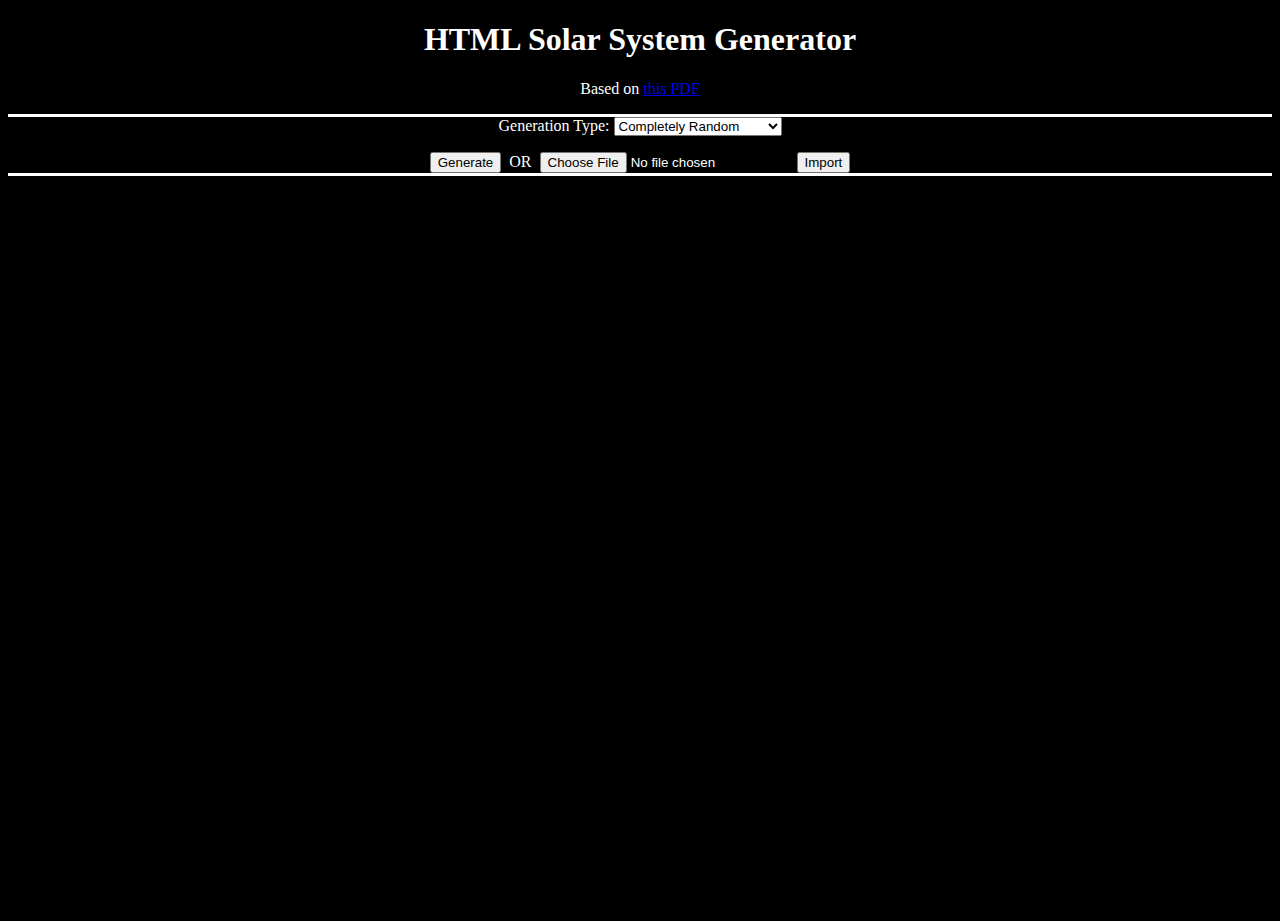
<file: index.html>
<!DOCTYPE html>
<html>
<head>
	<title>HTML Solar System Generator</title>
	<link rel="stylesheet" href="index.css">
	<script src="https://ajax.googleapis.com/ajax/libs/jquery/3.1.0/jquery.min.js"></script>
	<script src="js/Smooth.js" type="text/javascript"/></script>
	<script src="js/index.js" type="text/javascript"/></script>
</head>
<body>
<header>
<h1>HTML Solar System Generator</h1>
<p>Based on <a href="https://archive.4plebs.org/dl/tg/image/1378/22/1378222642472.pdf">this PDF</a></p>
<p id="settingsContainer">
	Generation Type:
	<select id="random">
  	<option value="random">Completely Random</option>
  	<option value="preset">Guarantee Stars/Planets</option>
	</select>
	<div id="specificGen">
		<br>
		Stars:
		<select id="starSign">
				<option value="=">Exactly</option>
	  		<option value=">">At Least</option>
	  		<option value="<">At Most</option>
		</select>
		<select id="starNumber">
	  		<option value="random">Random</option>
	  		<option value=1>1</option>
	  		<option value=2>2</option>
		  	<option value=3>3</option>
		  	<option value=4>4</option>
			</select>
			<br>
		<div id="stars">
			Primary Star Data:
			<br>
			<select id="star1Spect">
	  		<option value="random">Random</option>
	  		<option value="W">W</option>
	  		<option value="O">O</option>
	  		<option value="B">B</option>
		  	<option value="A">A</option>
		  	<option value="F">F</option>
		  	<option value="G">G</option>
		  	<option value="K">K</option>
		  	<option value="M">M</option>
			</select>
			<select id="star1Dec">
	  		<option value="random">Random</option>
	  		<option value=0>0</option>
	  		<option value=1>1</option>
	  		<option value=2>2</option>
		  	<option value=3>3</option>
		  	<option value=4>4</option>
		  	<option value=5>5</option>
		  	<option value=6>6</option>
		  	<option value=7>7</option>
		  	<option value=8>8</option>
		  	<option value=9>9</option>
			</select>
			&nbsp;
			<select id="star1Lum">
	  		<option value="random">Random</option>
	  		<option value="Ia">Ia</option>
	  		<option value="Ib">Ib</option>
	  		<option value="II">II</option>
		  	<option value="III">III</option>
		  	<option value="IV">IV</option>
		  	<option value="V">V</option>
		  	<option value="VI">VI</option>
			</select>
			<br>
			<div class="star2">Secondary Star Data:</div>
			<select class="star2" id="star2Spect">
	  		<option value="random">Random</option>
	  		<option value="W">W</option>
	  		<option value="O">O</option>
	  		<option value="B">B</option>
		  	<option value="A">A</option>
		  	<option value="F">F</option>
		  	<option value="G">G</option>
		  	<option value="K">K</option>
		  	<option value="M">M</option>
		  	<option value="dA">dA</option>
		  	<option value="dF">dF</option>
		  	<option value="dG">dG</option>
			</select>
			<select class="star2" id="star2Dec">
	  		<option value="random">Random</option>
	  		<option value=0>0</option>
	  		<option value=1>1</option>
	  		<option value=2>2</option>
		  	<option value=3>3</option>
		  	<option value=4>4</option>
		  	<option value=5>5</option>
		  	<option value=6>6</option>
		  	<option value=7>7</option>
		  	<option value=8>8</option>
		  	<option value=9>9</option>
			</select>
			&nbsp;
			<select class="star2" id="star2Lum">
	  		<option value="random">Random</option>
	  		<option value="Ia">Ib</option>
	  		<option value="Ib">Ib</option>
	  		<option value="II">II</option>
		  	<option value="III">III</option>
		  	<option value="IV">IV</option>
		  	<option value="V">V</option>
		  	<option value="VI">VI</option>
		  	<option value="VII">VII</option>
			</select>
			<br class="star2">
			<div class="star3">Secondary Star Data:</div>
			<select class="star3" id="star3Spect">
	  		<option value="random">Random</option>
	  		<option value="W">W</option>
	  		<option value="O">O</option>
	  		<option value="B">B</option>
		  	<option value="A">A</option>
		  	<option value="F">F</option>
		  	<option value="G">G</option>
		  	<option value="K">K</option>
		  	<option value="M">M</option>
		  	<option value="dA">dA</option>
		  	<option value="dF">dF</option>
		  	<option value="dG">dG</option>
			</select>
			<select class="star3" id="star3Dec">
	  		<option value="random">Random</option>
	  		<option value=0>0</option>
	  		<option value=1>1</option>
	  		<option value=2>2</option>
		  	<option value=3>3</option>
		  	<option value=4>4</option>
		  	<option value=5>5</option>
		  	<option value=6>6</option>
		  	<option value=7>7</option>
		  	<option value=8>8</option>
		  	<option value=9>9</option>
			</select>
			&nbsp;
			<select class="star3" id="star3Lum">
	  		<option value="random">Random</option>
	  		<option value="Ia">Ib</option>
	  		<option value="Ib">Ib</option>
	  		<option value="II">II</option>
		  	<option value="III">III</option>
		  	<option value="IV">IV</option>
		  	<option value="V">V</option>
		  	<option value="VI">VI</option>
		  	<option value="VII">VII</option>
			</select>
			<br class="star3">
			<div class="star4">Secondary Star Data:</div>
			<select class="star4" id="star4Spect">
	  		<option value="random">Random</option>
	  		<option value="W">W</option>
	  		<option value="O">O</option>
	  		<option value="B">B</option>
		  	<option value="A">A</option>
		  	<option value="F">F</option>
		  	<option value="G">G</option>
		  	<option value="K">K</option>
		  	<option value="M">M</option>
		  	<option value="dA">dA</option>
		  	<option value="dF">dF</option>
		  	<option value="dG">dG</option>
			</select>
			<select class="star4" id="star4Dec">
	  		<option value="random">Random</option>
	  		<option value=0>0</option>
	  		<option value=1>1</option>
	  		<option value=2>2</option>
		  	<option value=3>3</option>
		  	<option value=4>4</option>
		  	<option value=5>5</option>
		  	<option value=6>6</option>
		  	<option value=7>7</option>
		  	<option value=8>8</option>
		  	<option value=9>9</option>
			</select>
			&nbsp;
			<select class="star4" id="star4Lum">
	  		<option value="random">Random</option>
	  		<option value="Ia">Ib</option>
	  		<option value="Ib">Ib</option>
	  		<option value="II">II</option>
		  	<option value="III">III</option>
		  	<option value="IV">IV</option>
		  	<option value="V">V</option>
		  	<option value="VI">VI</option>
		  	<option value="VII">VII</option>
			</select>
			<br class="star4">
		</div>
		Planets:
		<p id="planets">
			<p class="sampleRP">
				<button class="deletePlanet" type="button">Delete Planet</button>
				<select id="planetType_0">
					<option value="Random">Random</option>
					<option value="Mesoplanet">Mesoplanet</option>
					<option value="Small Terrestrial">Small Terrestrial</option>
					<option value="Super Terrestrial">Super Terrestrial</option>
					<option value="Geoactive">Geoactive</option>
					<option value="Reducing">Reducing</option>
					<option value="Ultra Hostile">Ultra Hostile</option>
					<option value="Desert">Desert</option>
					<option value="Marginal">Marginal</option>
					<option value="Oceanic">Oceanic</option>
					<option value="Paradise">Paradise</option>
					<option value="Glaciated">Glaciated</option>
					<option value="Paradise">Paradise</option>
					<option value="Ice World">Ice World</option>
					<option value="Dirty Snowball">Dirty Snowball</option>
					<option value="Small Gas Giant">Small Gas Giant</option>
					<option value="Gas Giant">Gas Giant</option>
					<option value="Gas Supergiant">Gas Supergiant</option>
					<option value="Gas Ultragiant/Brown Dwarf">Gas Ultragiant/Brown Dwarf</option>
				</select>
			</p>
			<p id="repeatingPlanets">
			</p>
			<button class="addPlanet" title="Note: If there are not enough orbits around the stars to house the types of planets requested, later requested planets may be ignored" type="button">Add Planet</button>
		</p>
	</div>
</p>
<p id="buttonZone">
	<button onclick="generate()">Generate</button>
	&nbsp;OR&nbsp;
	<input id="import" type="file" name="pic" accept=".json">
	<button onclick="systemImport()">Import</button>
</p>
</header>
<div id="solarSystem">
</div>
<a id="downloadAnchorElem" style="display:none"></a>
</body>
</html>
</file>
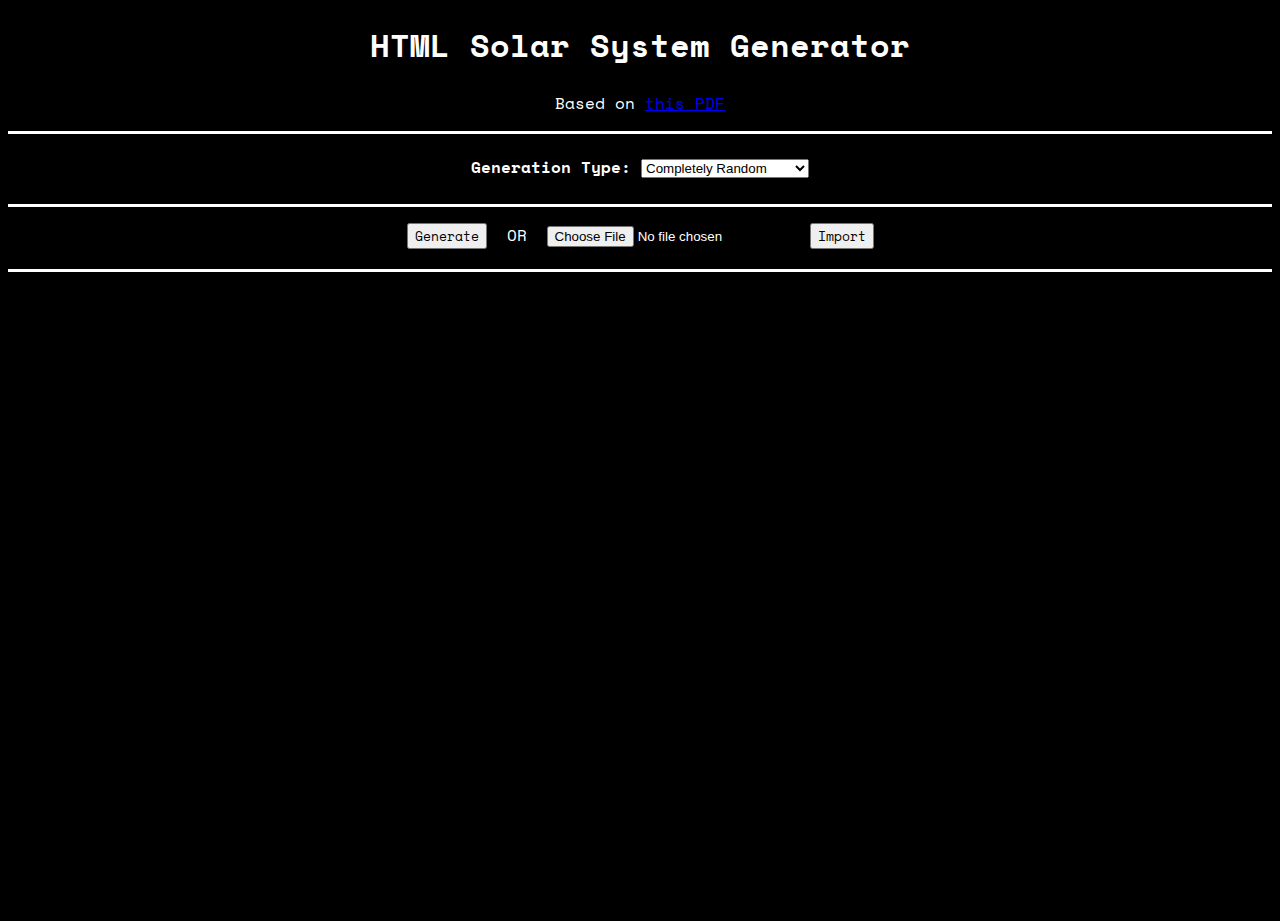
<file: solarGen/index.html>
<!DOCTYPE html>
<html>
<head>
	<title>HTML Solar System Generator</title>
	<link rel="stylesheet" href="css/index.css">
	<link href="https://fonts.googleapis.com/css?family=Space+Mono" rel="stylesheet">
	<link rel="shortcut icon" href="images/favicon.ico" type="image/x-icon">
</head>
<body>
<header>
<h1>HTML Solar System Generator</h1>
<p>Based on <a href="https://archive.4plebs.org/dl/tg/image/1378/22/1378222642472.pdf">this PDF</a></p>
<div id="settingsContainer">
	<h4 id="genType">Generation Type:
	<select id="random">
  	<option value="random">Completely Random</option>
  	<option value="preset">Guarantee Stars/Planets</option>
	</select>
	</h4>
	<div id="specificGen">
		<br>
		Stars:
		<select id="starSign">
				<option value="=">Exactly</option>
	  		<option value=">">At Least</option>
	  		<option value="<">At Most</option>
		</select>
		<select id="starNumber">
	  		<option value="random">Random</option>
	  		<option value=1>1</option>
	  		<option value=2>2</option>
		  	<option value=3>3</option>
		  	<option value=4>4</option>
			</select>
			<br>
		<div id="stars">
			Primary Star Data:
			<br>
			<select id="star1Spect">
	  		<option value="random">Random</option>
	  		<option value="W">W</option>
	  		<option value="O">O</option>
	  		<option value="B">B</option>
		  	<option value="A">A</option>
		  	<option value="F">F</option>
		  	<option value="G">G</option>
		  	<option value="K">K</option>
		  	<option value="M">M</option>
			</select>
			<select id="star1Dec">
	  		<option value="random">Random</option>
	  		<option value=0>0</option>
	  		<option value=1>1</option>
	  		<option value=2>2</option>
		  	<option value=3>3</option>
		  	<option value=4>4</option>
		  	<option value=5>5</option>
		  	<option value=6>6</option>
		  	<option value=7>7</option>
		  	<option value=8>8</option>
		  	<option value=9>9</option>
			</select>
			&nbsp;
			<select id="star1Lum">
	  		<option value="random">Random</option>
	  		<option value="Ia">Ia</option>
	  		<option value="Ib">Ib</option>
	  		<option value="II">II</option>
		  	<option value="III">III</option>
		  	<option value="IV">IV</option>
		  	<option value="V">V</option>
		  	<option value="VI">VI</option>
			</select>
			<br>
			<div class="star2">Secondary Star Data:</div>
			<select class="star2" id="star2Spect">
	  		<option value="random">Random</option>
	  		<option value="W">W</option>
	  		<option value="O">O</option>
	  		<option value="B">B</option>
		  	<option value="A">A</option>
		  	<option value="F">F</option>
		  	<option value="G">G</option>
		  	<option value="K">K</option>
		  	<option value="M">M</option>
		  	<option value="dA">dA</option>
		  	<option value="dF">dF</option>
		  	<option value="dG">dG</option>
			</select>
			<select class="star2" id="star2Dec">
	  		<option value="random">Random</option>
	  		<option value=0>0</option>
	  		<option value=1>1</option>
	  		<option value=2>2</option>
		  	<option value=3>3</option>
		  	<option value=4>4</option>
		  	<option value=5>5</option>
		  	<option value=6>6</option>
		  	<option value=7>7</option>
		  	<option value=8>8</option>
		  	<option value=9>9</option>
			</select>
			&nbsp;
			<select class="star2" id="star2Lum">
	  		<option value="random">Random</option>
	  		<option value="Ia">Ib</option>
	  		<option value="Ib">Ib</option>
	  		<option value="II">II</option>
		  	<option value="III">III</option>
		  	<option value="IV">IV</option>
		  	<option value="V">V</option>
		  	<option value="VI">VI</option>
		  	<option value="VII">VII</option>
			</select>
			<br class="star2">
			<div class="star3">Secondary Star Data:</div>
			<select class="star3" id="star3Spect">
	  		<option value="random">Random</option>
	  		<option value="W">W</option>
	  		<option value="O">O</option>
	  		<option value="B">B</option>
		  	<option value="A">A</option>
		  	<option value="F">F</option>
		  	<option value="G">G</option>
		  	<option value="K">K</option>
		  	<option value="M">M</option>
		  	<option value="dA">dA</option>
		  	<option value="dF">dF</option>
		  	<option value="dG">dG</option>
			</select>
			<select class="star3" id="star3Dec">
	  		<option value="random">Random</option>
	  		<option value=0>0</option>
	  		<option value=1>1</option>
	  		<option value=2>2</option>
		  	<option value=3>3</option>
		  	<option value=4>4</option>
		  	<option value=5>5</option>
		  	<option value=6>6</option>
		  	<option value=7>7</option>
		  	<option value=8>8</option>
		  	<option value=9>9</option>
			</select>
			&nbsp;
			<select class="star3" id="star3Lum">
	  		<option value="random">Random</option>
	  		<option value="Ia">Ib</option>
	  		<option value="Ib">Ib</option>
	  		<option value="II">II</option>
		  	<option value="III">III</option>
		  	<option value="IV">IV</option>
		  	<option value="V">V</option>
		  	<option value="VI">VI</option>
		  	<option value="VII">VII</option>
			</select>
			<br class="star3">
			<div class="star4">Secondary Star Data:</div>
			<select class="star4" id="star4Spect">
	  		<option value="random">Random</option>
	  		<option value="W">W</option>
	  		<option value="O">O</option>
	  		<option value="B">B</option>
		  	<option value="A">A</option>
		  	<option value="F">F</option>
		  	<option value="G">G</option>
		  	<option value="K">K</option>
		  	<option value="M">M</option>
		  	<option value="dA">dA</option>
		  	<option value="dF">dF</option>
		  	<option value="dG">dG</option>
			</select>
			<select class="star4" id="star4Dec">
	  		<option value="random">Random</option>
	  		<option value=0>0</option>
	  		<option value=1>1</option>
	  		<option value=2>2</option>
		  	<option value=3>3</option>
		  	<option value=4>4</option>
		  	<option value=5>5</option>
		  	<option value=6>6</option>
		  	<option value=7>7</option>
		  	<option value=8>8</option>
		  	<option value=9>9</option>
			</select>
			&nbsp;
			<select class="star4" id="star4Lum">
	  		<option value="random">Random</option>
	  		<option value="Ia">Ib</option>
	  		<option value="Ib">Ib</option>
	  		<option value="II">II</option>
		  	<option value="III">III</option>
		  	<option value="IV">IV</option>
		  	<option value="V">V</option>
		  	<option value="VI">VI</option>
		  	<option value="VII">VII</option>
			</select>
			<br class="star4">
		</div>
		Planets:
		<p id="planets">
			<p class="sampleRP">
				<button class="deletePlanet" type="button">Delete Planet</button>
				<select id="planetType_0">
					<option value="Random">Random</option>
					<option value="Mesoplanet">Mesoplanet</option>
					<option value="Small Terrestrial">Small Terrestrial</option>
					<option value="Super Terrestrial">Super Terrestrial</option>
					<option value="Geoactive">Geoactive</option>
					<option value="Reducing">Reducing</option>
					<option value="Ultra Hostile">Ultra Hostile</option>
					<option value="Desert">Desert</option>
					<option value="Marginal">Marginal</option>
					<option value="Oceanic">Oceanic</option>
					<option value="Paradise">Paradise</option>
					<option value="Glaciated">Glaciated</option>
					<option value="Paradise">Paradise</option>
					<option value="Ice World">Ice World</option>
					<option value="Dirty Snowball">Dirty Snowball</option>
					<option value="Small Gas Giant">Small Gas Giant</option>
					<option value="Gas Giant">Gas Giant</option>
					<option value="Gas Supergiant">Gas Supergiant</option>
					<option value="Gas Ultragiant/Brown Dwarf">Gas Ultragiant/Brown Dwarf</option>
				</select>
			</p>
			<p id="repeatingPlanets">
			</p>
			<button class="addPlanet" title="Note: If there are not enough orbits around the stars to house the types of planets requested, later requested planets may be ignored" type="button">Add Planet</button>
		</p>
	</div>
</div>
<p id="buttonZone">
	<button onclick="generate()">Generate</button>
	&nbsp;OR&nbsp;
	<input id="import" type="file" name="pic" accept=".json">
	<button onclick="systemImport()">Import</button>
</p>
</header>
<div id="solarSystem">
</div>
<a id="downloadAnchorElem" style="display:none"></a>
<script src="https://ajax.googleapis.com/ajax/libs/jquery/3.1.0/jquery.min.js"></script>
<script src="js/Smooth.js" type="text/javascript"/></script>
<script src="js/index.js" type="text/javascript"/></script>
</body>
</html>
</file>
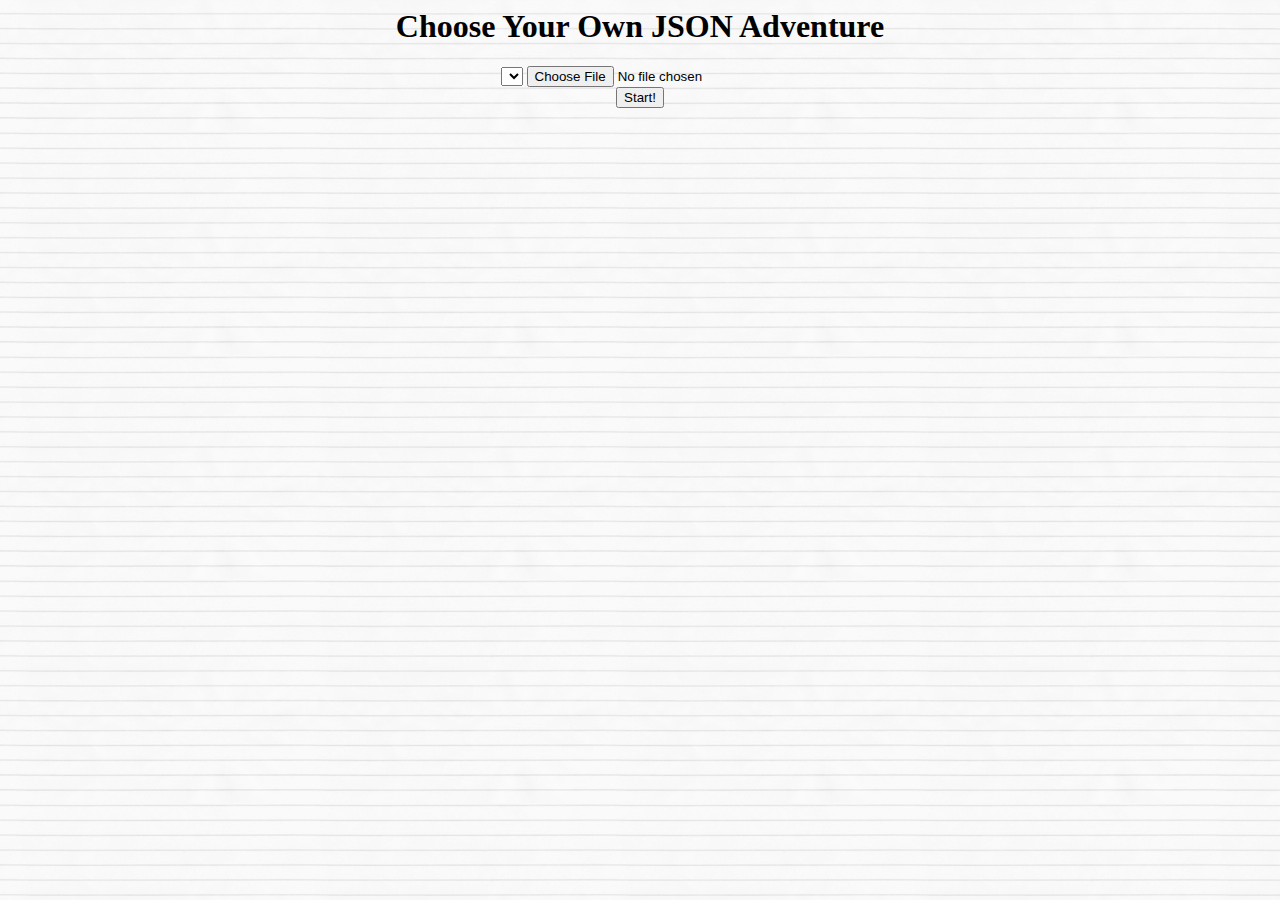
<file: test/index.html>
<html>
  <head>
    <title>Choose Your Own JSON Adventure</title>
    <script src="https://ajax.googleapis.com/ajax/libs/jquery/3.1.0/jquery.min.js"></script>
    <!--Background pattern from Subtle Patterns */-->
  	<link rel="stylesheet" href="css/index.css">
  </head>
  <body>
    <h1>Choose Your Own JSON Adventure</h1>
    <div>
      <select id="listFiles">
      </select>
    	<input id="import" type="file" name="pic" accept=".json">
      <br>
      <button onclick="start()">Start!</button>
    </div>
    <div id="runZone">
    </div>
  </body>
</html>
</file>
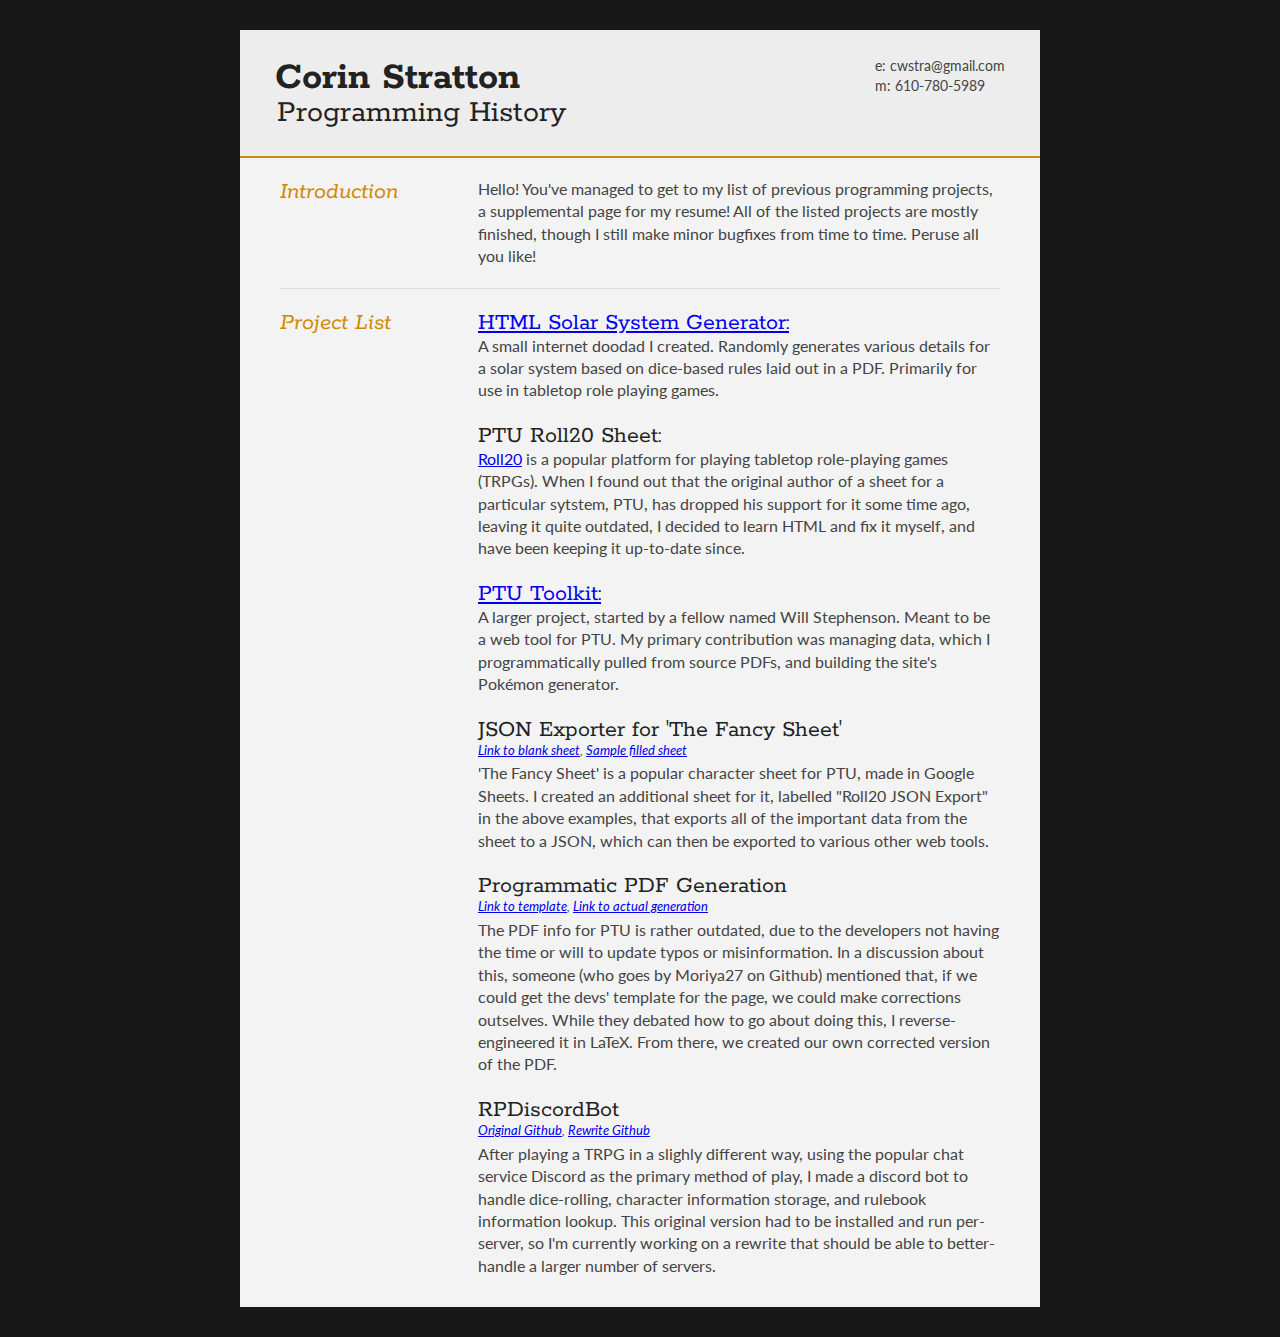
<file: workList/index.html>
<!DOCTYPE html>
<html>
<head>
<title>Corin Stratton: Previous Projects</title>

<meta name="viewport" content="width=device-width"/>
<meta name="description" content="Previous Work from Corin Stratton"/>
<meta charset="UTF-8"> 

<link type="text/css" rel="stylesheet" href="style.css">
<link href='http://fonts.googleapis.com/css?family=Rokkitt:400,700|Lato:400,300' rel='stylesheet' type='text/css'>

<!--[if lt IE 9]>
<script src="//html5shiv.googlecode.com/svn/trunk/html5.js"></script>
<![endif]-->
</head>
<body id="top">
<div id="cv" class="instaFade">
	<div class="mainDetails">
		<div id="name">
			<h1 class="quickFade delayTwo">Corin Stratton</h1>
			<h2 class="quickFade delayThree">Programming History</h2>
		</div>
		
		<div id="contactDetails" class="quickFade delayFour">
			<ul>
				<li>e: <a href="mailto:joe@bloggs.com" target="_blank">cwstra@gmail.com</a></li>
				<li>m: 610-780-5989</li>
			</ul>
		</div>
		<div class="clear"></div>
	</div>
	
	<div id="mainArea" class="quickFade delayFive">
		<section>
			<article>
				<div class="sectionTitle">
					<h1>Introduction</h1>
				</div>
				
				<div class="sectionContent">
					<p>Hello! You've managed to get to my list of previous programming projects, a supplemental page for my resume! All of the listed projects are mostly finished, though I still make minor bugfixes from time to time. Peruse all you like!</p>
				</div>
			</article>
			<div class="clear"></div>
		</section>
		
		
		<section>
			<div class="sectionTitle">
				<h1>Project List</h1>
			</div>
			<div class="sectionContent">
				<article>
					<h2><a href="https://cwstra.github.io/solarGen/">HTML Solar System Generator:</a></h2>
					<p>A small internet doodad I created. Randomly generates various details for a solar system based on dice-based rules laid out in a PDF. Primarily for use in tabletop role playing games.</p>
				</article>
				
				<article>
					<h2>PTU Roll20 Sheet:</h2>
					<p><a href="https://roll20.net/">Roll20</a> is a popular platform for playing tabletop role-playing games (TRPGs). When I found out that the original author of a sheet for a particular sytstem, PTU, has dropped his support for it some time ago, leaving it quite outdated, I decided to learn HTML and fix it myself, and have been keeping it up-to-date since.</p>
				</article>
				
				<article>
					<h2><a href="https://github.com/absorr/ptu-toolkit/">PTU Toolkit:</a></h2>
					<p>A larger project, started by a fellow named Will Stephenson. Meant to be a web tool for PTU. My primary contribution was managing data, which I programmatically pulled from source PDFs, and building the site's Pokémon generator.</p>
				</article>
				
				<article>
					<h2>JSON Exporter for 'The Fancy Sheet'</h2>
					<p class="subDetails"><a href="https://docs.google.com/spreadsheets/d/1u_EDdcUHQNjxI9EPkL1Rw2DRR9TDFtDAHEb4qr_5sLM/edit?usp=sharing">Link to blank sheet</a>, <a href="https://docs.google.com/spreadsheets/d/1aqoP7Qrg94KOQ2dgOr0EK9gDdhI83PzB7AFcS6vGO_M/edit?usp=sharing">Sample filled sheet</a></p>
					<p>'The Fancy Sheet' is a popular character sheet for PTU, made in Google Sheets. I created an additional sheet for it, labelled "Roll20 JSON Export" in the above examples, that exports all of the important data from the sheet to a JSON, which can then be exported to various other web tools.</p>
				</article>
				
				<article>
					<h2>Programmatic PDF Generation</h2>
					<p class="subDetails"><a href="https://github.com/cwstra/DexRemade">Link to template</a>, <a href="https://github.com/Moriya27/ptu-pokedex-generator">Link to actual generation</a></p>
					<p>The PDF info for PTU is rather outdated, due to the developers not having the time or will to update typos or misinformation. In a discussion about this, someone (who goes by Moriya27 on Github) mentioned that, if we could get the devs' template for the page, we could make corrections outselves. While they debated how to go about doing this, I reverse-engineered it in LaTeX. From there, we created our own corrected version of the PDF.</p>
				</article>
				
				<article>
					<h2>RPDiscordBot</h2>
					<p class="subDetails"><a href="https://github.com/cwstra/rpdiscordbot">Original Github</a>, <a href="https://github.com/cwstra/rpdiscordrewrite">Rewrite Github</a></p>
					<p>After playing a TRPG in a slighly different way, using the popular chat service Discord as the primary method of play, I made a discord bot to handle dice-rolling, character information storage, and rulebook information lookup. This original version had to be installed and run per-server, so I'm currently working on a rewrite that should be able to better-handle a larger number of servers.</p>
				</article>
			</div>
			<div class="clear"></div>
		</section>
		
	</div>
</div>
<script type="text/javascript">
var gaJsHost = (("https:" == document.location.protocol) ? "https://ssl." : "http://www.");
document.write(unescape("%3Cscript src='" + gaJsHost + "google-analytics.com/ga.js' type='text/javascript'%3E%3C/script%3E"));
</script>
<script type="text/javascript">
var pageTracker = _gat._getTracker("UA-3753241-1");
pageTracker._initData();
pageTracker._trackPageview();
</script>
</body>
</html>
</file>
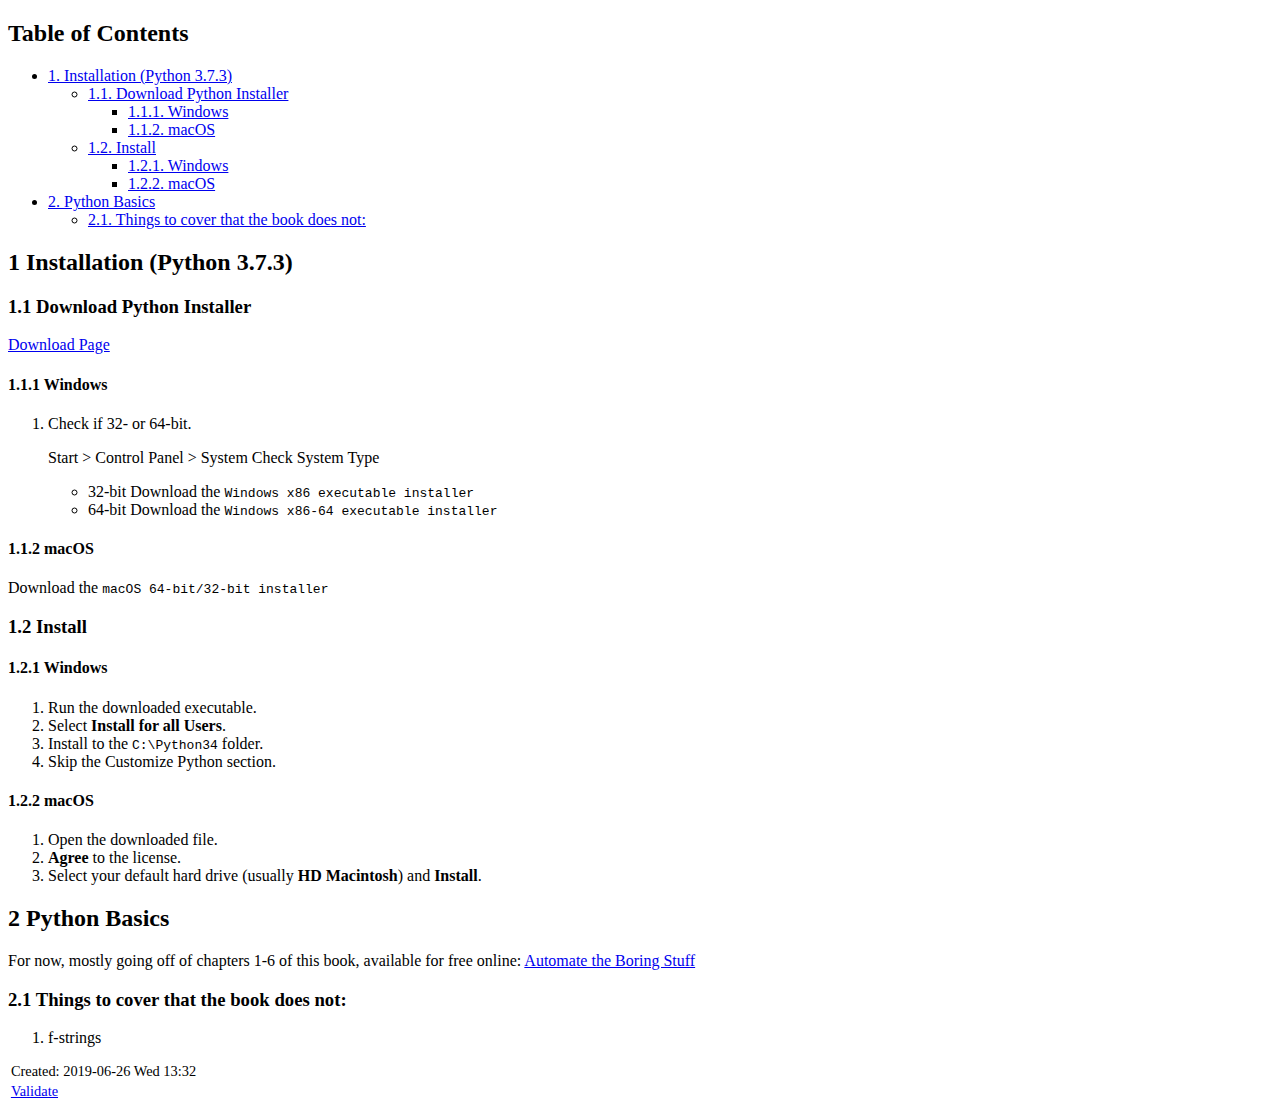
<file: curie/curriculum.html>
<?xml version="1.0" encoding="utf-8"?>
<!DOCTYPE html PUBLIC "-//W3C//DTD XHTML 1.0 Strict//EN"
"http://www.w3.org/TR/xhtml1/DTD/xhtml1-strict.dtd">
<html xmlns="http://www.w3.org/1999/xhtml" lang="en" xml:lang="en">
<head>
<!-- 2019-06-26 Wed 13:32 -->
<meta http-equiv="Content-Type" content="text/html;charset=utf-8" />
<meta name="viewport" content="width=device-width, initial-scale=1" />
<title>&lrm;</title>
<meta name="generator" content="Org mode" />
<style type="text/css">
 <!--/*--><![CDATA[/*><!--*/
  .title  { text-align: center;
             margin-bottom: .2em; }
  .subtitle { text-align: center;
              font-size: medium;
              font-weight: bold;
              margin-top:0; }
  .todo   { font-family: monospace; color: red; }
  .done   { font-family: monospace; color: green; }
  .priority { font-family: monospace; color: orange; }
  .tag    { background-color: #eee; font-family: monospace;
            padding: 2px; font-size: 80%; font-weight: normal; }
  .timestamp { color: #bebebe; }
  .timestamp-kwd { color: #5f9ea0; }
  .org-right  { margin-left: auto; margin-right: 0px;  text-align: right; }
  .org-left   { margin-left: 0px;  margin-right: auto; text-align: left; }
  .org-center { margin-left: auto; margin-right: auto; text-align: center; }
  .underline { text-decoration: underline; }
  #postamble p, #preamble p { font-size: 90%; margin: .2em; }
  p.verse { margin-left: 3%; }
  pre {
    border: 1px solid #ccc;
    box-shadow: 3px 3px 3px #eee;
    padding: 8pt;
    font-family: monospace;
    overflow: auto;
    margin: 1.2em;
  }
  pre.src {
    position: relative;
    overflow: visible;
    padding-top: 1.2em;
  }
  pre.src:before {
    display: none;
    position: absolute;
    background-color: white;
    top: -10px;
    right: 10px;
    padding: 3px;
    border: 1px solid black;
  }
  pre.src:hover:before { display: inline;}
  /* Languages per Org manual */
  pre.src-asymptote:before { content: 'Asymptote'; }
  pre.src-awk:before { content: 'Awk'; }
  pre.src-C:before { content: 'C'; }
  /* pre.src-C++ doesn't work in CSS */
  pre.src-clojure:before { content: 'Clojure'; }
  pre.src-css:before { content: 'CSS'; }
  pre.src-D:before { content: 'D'; }
  pre.src-ditaa:before { content: 'ditaa'; }
  pre.src-dot:before { content: 'Graphviz'; }
  pre.src-calc:before { content: 'Emacs Calc'; }
  pre.src-emacs-lisp:before { content: 'Emacs Lisp'; }
  pre.src-fortran:before { content: 'Fortran'; }
  pre.src-gnuplot:before { content: 'gnuplot'; }
  pre.src-haskell:before { content: 'Haskell'; }
  pre.src-hledger:before { content: 'hledger'; }
  pre.src-java:before { content: 'Java'; }
  pre.src-js:before { content: 'Javascript'; }
  pre.src-latex:before { content: 'LaTeX'; }
  pre.src-ledger:before { content: 'Ledger'; }
  pre.src-lisp:before { content: 'Lisp'; }
  pre.src-lilypond:before { content: 'Lilypond'; }
  pre.src-lua:before { content: 'Lua'; }
  pre.src-matlab:before { content: 'MATLAB'; }
  pre.src-mscgen:before { content: 'Mscgen'; }
  pre.src-ocaml:before { content: 'Objective Caml'; }
  pre.src-octave:before { content: 'Octave'; }
  pre.src-org:before { content: 'Org mode'; }
  pre.src-oz:before { content: 'OZ'; }
  pre.src-plantuml:before { content: 'Plantuml'; }
  pre.src-processing:before { content: 'Processing.js'; }
  pre.src-python:before { content: 'Python'; }
  pre.src-R:before { content: 'R'; }
  pre.src-ruby:before { content: 'Ruby'; }
  pre.src-sass:before { content: 'Sass'; }
  pre.src-scheme:before { content: 'Scheme'; }
  pre.src-screen:before { content: 'Gnu Screen'; }
  pre.src-sed:before { content: 'Sed'; }
  pre.src-sh:before { content: 'shell'; }
  pre.src-sql:before { content: 'SQL'; }
  pre.src-sqlite:before { content: 'SQLite'; }
  /* additional languages in org.el's org-babel-load-languages alist */
  pre.src-forth:before { content: 'Forth'; }
  pre.src-io:before { content: 'IO'; }
  pre.src-J:before { content: 'J'; }
  pre.src-makefile:before { content: 'Makefile'; }
  pre.src-maxima:before { content: 'Maxima'; }
  pre.src-perl:before { content: 'Perl'; }
  pre.src-picolisp:before { content: 'Pico Lisp'; }
  pre.src-scala:before { content: 'Scala'; }
  pre.src-shell:before { content: 'Shell Script'; }
  pre.src-ebnf2ps:before { content: 'ebfn2ps'; }
  /* additional language identifiers per "defun org-babel-execute"
       in ob-*.el */
  pre.src-cpp:before  { content: 'C++'; }
  pre.src-abc:before  { content: 'ABC'; }
  pre.src-coq:before  { content: 'Coq'; }
  pre.src-groovy:before  { content: 'Groovy'; }
  /* additional language identifiers from org-babel-shell-names in
     ob-shell.el: ob-shell is the only babel language using a lambda to put
     the execution function name together. */
  pre.src-bash:before  { content: 'bash'; }
  pre.src-csh:before  { content: 'csh'; }
  pre.src-ash:before  { content: 'ash'; }
  pre.src-dash:before  { content: 'dash'; }
  pre.src-ksh:before  { content: 'ksh'; }
  pre.src-mksh:before  { content: 'mksh'; }
  pre.src-posh:before  { content: 'posh'; }
  /* Additional Emacs modes also supported by the LaTeX listings package */
  pre.src-ada:before { content: 'Ada'; }
  pre.src-asm:before { content: 'Assembler'; }
  pre.src-caml:before { content: 'Caml'; }
  pre.src-delphi:before { content: 'Delphi'; }
  pre.src-html:before { content: 'HTML'; }
  pre.src-idl:before { content: 'IDL'; }
  pre.src-mercury:before { content: 'Mercury'; }
  pre.src-metapost:before { content: 'MetaPost'; }
  pre.src-modula-2:before { content: 'Modula-2'; }
  pre.src-pascal:before { content: 'Pascal'; }
  pre.src-ps:before { content: 'PostScript'; }
  pre.src-prolog:before { content: 'Prolog'; }
  pre.src-simula:before { content: 'Simula'; }
  pre.src-tcl:before { content: 'tcl'; }
  pre.src-tex:before { content: 'TeX'; }
  pre.src-plain-tex:before { content: 'Plain TeX'; }
  pre.src-verilog:before { content: 'Verilog'; }
  pre.src-vhdl:before { content: 'VHDL'; }
  pre.src-xml:before { content: 'XML'; }
  pre.src-nxml:before { content: 'XML'; }
  /* add a generic configuration mode; LaTeX export needs an additional
     (add-to-list 'org-latex-listings-langs '(conf " ")) in .emacs */
  pre.src-conf:before { content: 'Configuration File'; }

  table { border-collapse:collapse; }
  caption.t-above { caption-side: top; }
  caption.t-bottom { caption-side: bottom; }
  td, th { vertical-align:top;  }
  th.org-right  { text-align: center;  }
  th.org-left   { text-align: center;   }
  th.org-center { text-align: center; }
  td.org-right  { text-align: right;  }
  td.org-left   { text-align: left;   }
  td.org-center { text-align: center; }
  dt { font-weight: bold; }
  .footpara { display: inline; }
  .footdef  { margin-bottom: 1em; }
  .figure { padding: 1em; }
  .figure p { text-align: center; }
  .equation-container {
    display: table;
    text-align: center;
    width: 100%;
  }
  .equation {
    vertical-align: middle;
  }
  .equation-label {
    display: table-cell;
    text-align: right;
    vertical-align: middle;
  }
  .inlinetask {
    padding: 10px;
    border: 2px solid gray;
    margin: 10px;
    background: #ffffcc;
  }
  #org-div-home-and-up
   { text-align: right; font-size: 70%; white-space: nowrap; }
  textarea { overflow-x: auto; }
  .linenr { font-size: smaller }
  .code-highlighted { background-color: #ffff00; }
  .org-info-js_info-navigation { border-style: none; }
  #org-info-js_console-label
    { font-size: 10px; font-weight: bold; white-space: nowrap; }
  .org-info-js_search-highlight
    { background-color: #ffff00; color: #000000; font-weight: bold; }
  .org-svg { width: 90%; }
  /*]]>*/-->
</style>

<script type="text/javascript" src=".">
/**
 *
 * @source: .
 *
 * @licstart  The following is the entire license notice for the
 *  JavaScript code in ..
 *
 * Copyright (C) 2012-2019 Free Software Foundation, Inc.
 *
 *
 * The JavaScript code in this tag is free software: you can
 * redistribute it and/or modify it under the terms of the GNU
 * General Public License (GNU GPL) as published by the Free Software
 * Foundation, either version 3 of the License, or (at your option)
 * any later version.  The code is distributed WITHOUT ANY WARRANTY;
 * without even the implied warranty of MERCHANTABILITY or FITNESS
 * FOR A PARTICULAR PURPOSE.  See the GNU GPL for more details.
 *
 * As additional permission under GNU GPL version 3 section 7, you
 * may distribute non-source (e.g., minimized or compacted) forms of
 * that code without the copy of the GNU GPL normally required by
 * section 4, provided you include this license notice and a URL
 * through which recipients can access the Corresponding Source.
 *
 * @licend  The above is the entire license notice
 * for the JavaScript code in ..
 *
 */
</script>

<script type="text/javascript">

/*
@licstart  The following is the entire license notice for the
JavaScript code in this tag.

Copyright (C) 2012-2019 Free Software Foundation, Inc.

The JavaScript code in this tag is free software: you can
redistribute it and/or modify it under the terms of the GNU
General Public License (GNU GPL) as published by the Free Software
Foundation, either version 3 of the License, or (at your option)
any later version.  The code is distributed WITHOUT ANY WARRANTY;
without even the implied warranty of MERCHANTABILITY or FITNESS
FOR A PARTICULAR PURPOSE.  See the GNU GPL for more details.

As additional permission under GNU GPL version 3 section 7, you
may distribute non-source (e.g., minimized or compacted) forms of
that code without the copy of the GNU GPL normally required by
section 4, provided you include this license notice and a URL
through which recipients can access the Corresponding Source.


@licend  The above is the entire license notice
for the JavaScript code in this tag.
*/

<!--/*--><![CDATA[/*><!--*/
org_html_manager.set("TOC_DEPTH", "3");
org_html_manager.set("LINK_HOME", "");
org_html_manager.set("LINK_UP", "");
org_html_manager.set("LOCAL_TOC", "1");
org_html_manager.set("VIEW_BUTTONS", "0");
org_html_manager.set("MOUSE_HINT", "underline");
org_html_manager.set("FIXED_TOC", "0");
org_html_manager.set("TOC", "0");
org_html_manager.set("VIEW", "info");
org_html_manager.setup();  // activate after the parameters are set
/*]]>*///-->
</script>
<script type="text/javascript">
/*
@licstart  The following is the entire license notice for the
JavaScript code in this tag.

Copyright (C) 2012-2019 Free Software Foundation, Inc.

The JavaScript code in this tag is free software: you can
redistribute it and/or modify it under the terms of the GNU
General Public License (GNU GPL) as published by the Free Software
Foundation, either version 3 of the License, or (at your option)
any later version.  The code is distributed WITHOUT ANY WARRANTY;
without even the implied warranty of MERCHANTABILITY or FITNESS
FOR A PARTICULAR PURPOSE.  See the GNU GPL for more details.

As additional permission under GNU GPL version 3 section 7, you
may distribute non-source (e.g., minimized or compacted) forms of
that code without the copy of the GNU GPL normally required by
section 4, provided you include this license notice and a URL
through which recipients can access the Corresponding Source.


@licend  The above is the entire license notice
for the JavaScript code in this tag.
*/
<!--/*--><![CDATA[/*><!--*/
 function CodeHighlightOn(elem, id)
 {
   var target = document.getElementById(id);
   if(null != target) {
     elem.cacheClassElem = elem.className;
     elem.cacheClassTarget = target.className;
     target.className = "code-highlighted";
     elem.className   = "code-highlighted";
   }
 }
 function CodeHighlightOff(elem, id)
 {
   var target = document.getElementById(id);
   if(elem.cacheClassElem)
     elem.className = elem.cacheClassElem;
   if(elem.cacheClassTarget)
     target.className = elem.cacheClassTarget;
 }
/*]]>*///-->
</script>
</head>
<body>
<div id="content">
<div id="table-of-contents">
<h2>Table of Contents</h2>
<div id="text-table-of-contents">
<ul>
<li><a href="#org66c35a5">1. Installation (Python 3.7.3)</a>
<ul>
<li><a href="#orgcbd6e3d">1.1. Download Python Installer</a>
<ul>
<li><a href="#orge3d68dd">1.1.1. Windows</a></li>
<li><a href="#org5e1ae6b">1.1.2. macOS</a></li>
</ul>
</li>
<li><a href="#org40c9334">1.2. Install</a>
<ul>
<li><a href="#org4ed13f8">1.2.1. Windows</a></li>
<li><a href="#org1fc9ac7">1.2.2. macOS</a></li>
</ul>
</li>
</ul>
</li>
<li><a href="#orga72a153">2. Python Basics</a>
<ul>
<li><a href="#orgbad55c8">2.1. Things to cover that the book does not:</a></li>
</ul>
</li>
</ul>
</div>
</div>
<div id="outline-container-org66c35a5" class="outline-2">
<h2 id="org66c35a5"><span class="section-number-2">1</span> Installation (Python 3.7.3)</h2>
<div class="outline-text-2" id="text-1">
</div>
<div id="outline-container-orgcbd6e3d" class="outline-3">
<h3 id="orgcbd6e3d"><span class="section-number-3">1.1</span> Download Python Installer</h3>
<div class="outline-text-3" id="text-1-1">
<p>
<a href="https://www.python.org/downloads/">Download Page</a>
</p>
</div>
<div id="outline-container-orge3d68dd" class="outline-4">
<h4 id="orge3d68dd"><span class="section-number-4">1.1.1</span> Windows</h4>
<div class="outline-text-4" id="text-1-1-1">
</div>
<ol class="org-ol">
<li><a id="org495f384"></a>Check if 32- or 64-bit.<br />
<div class="outline-text-5" id="text-1-1-1-1">
<p>
Start &gt; Control Panel &gt; System
Check System Type
</p>
<ul class="org-ul">
<li>32-bit
       Download the <code>Windows x86 executable installer</code></li>
<li>64-bit
       Download the <code>Windows x86-64 executable installer</code></li>
</ul>
</div>
</li>
</ol>
</div>
<div id="outline-container-org5e1ae6b" class="outline-4">
<h4 id="org5e1ae6b"><span class="section-number-4">1.1.2</span> macOS</h4>
<div class="outline-text-4" id="text-1-1-2">
<p>
Download the <code>macOS 64-bit/32-bit installer</code>
</p>
</div>
</div>
</div>
<div id="outline-container-org40c9334" class="outline-3">
<h3 id="org40c9334"><span class="section-number-3">1.2</span> Install</h3>
<div class="outline-text-3" id="text-1-2">
</div>
<div id="outline-container-org4ed13f8" class="outline-4">
<h4 id="org4ed13f8"><span class="section-number-4">1.2.1</span> Windows</h4>
<div class="outline-text-4" id="text-1-2-1">
<ol class="org-ol">
<li>Run the downloaded executable.</li>
<li>Select <b>Install for all Users</b>.</li>
<li>Install to the <code>C:\Python34</code> folder.</li>
<li>Skip the Customize Python section.</li>
</ol>
</div>
</div>
<div id="outline-container-org1fc9ac7" class="outline-4">
<h4 id="org1fc9ac7"><span class="section-number-4">1.2.2</span> macOS</h4>
<div class="outline-text-4" id="text-1-2-2">
<ol class="org-ol">
<li>Open the downloaded file.</li>
<li><b>Agree</b> to the license.</li>
<li>Select your default hard drive (usually <b>HD Macintosh</b>) and <b>Install</b>.</li>
</ol>
</div>
</div>
</div>
</div>
<div id="outline-container-orga72a153" class="outline-2">
<h2 id="orga72a153"><span class="section-number-2">2</span> Python Basics</h2>
<div class="outline-text-2" id="text-2">
<p>
For now, mostly going off of chapters 1-6 of this book, available for free online:
<a href="https://automatetheboringstuff.com/chapter0/">Automate the Boring Stuff</a>
</p>
</div>
<div id="outline-container-orgbad55c8" class="outline-3">
<h3 id="orgbad55c8"><span class="section-number-3">2.1</span> Things to cover that the book does not:</h3>
<div class="outline-text-3" id="text-2-1">
<ol class="org-ol">
<li>f-strings</li>
</ol>
</div>
</div>
</div>
</div>
<div id="postamble" class="status">
<p class="date">Created: 2019-06-26 Wed 13:32</p>
<p class="validation"><a href="http://validator.w3.org/check?uri=referer">Validate</a></p>
</div>
</body>
</html>
</file>
<file: index.css>
/* Basic styling */
html{
  	height: 100vh;
}

body {
	background-color: black;
	color: white;
  	height: 100%;
}

body section{
	width: 100%;
	height: 75%;
}

h1 {
	text-align:center;
}

p {
	text-align:center;
}

a:visited {
    color: orange;
}

table{
	border-collapse: collapse;
	width: 100%;
}

table.big-table{
	border-style: double;
	border-color: white;
}

tr td{
	border-style: solid;
	border-color: white;
}

div.header{
	width: 100%;
	text-align: center;
	font-size: 150%;
}

tr.big-header td{
	font-size: 200%;
}

#settingsContainer{
  margin:auto;
  text-align: center;
  border-style: solid none none none;
  border-color: white;
}

#specificGen{
  margin:auto;
  text-align: center;
  border-style: solid none solid none;
  border-color: white;
}

#buttonZone{
  margin:auto;
  text-align: center;
  border-style: none none solid none;
  border-color: white;
}

/*Accordion
 Style the buttons that are used to open and close the accordion panel */
button.system {
    background-color: black;
    color: white;
    cursor: pointer;
    padding: 18px;
    width: 100%;
    text-align: left;
    border-style: solid;
    border-color: white;
    outline: none;
    transition: 0.4s;
}

/*Add a background color to the button if it is clicked on (add the .active class with JS), and when you move the mouse over it (hover) */
button.system.active, button.system:hover {
    background-color: white;
    color: black;
}

button.system:after {
    content: '\02795'; /* Unicode character for "plus" sign (+)*/
    font-size: 13px;
    color: #777;
    float: right;
    margin-left: 5px;
}

button.system.active:after {
    content: "\2796"; /* Unicode character for "minus" sign (-) */
    color: white;
}
</file>
<file: solarGen/css/index.css>
/* Basic styling */
html{
  	height: 100vh;
}

h1, h2, h3, h4, h5, h6, p, div, button {
    font-family: 'Space Mono', monospace;
}

body {
	background-color: black;
	color: white;
  	height: 100%;
}

body section{
	width: 100%;
	height: 75%;
}

h1, h4 {
	text-align:center;
}

p {
	text-align:center;
}

a:visited {
    color: orange;
}

table{
	border-collapse: collapse;
	width: 100%;
}

table.big-table{
	border-style: double;
	border-color: white;
}

tr td{
	border-style: solid;
	border-color: white;
}

div.header{
	width: 100%;
	text-align: center;
	font-size: 150%;
}

tr.big-header td{
	font-size: 200%;
}

#settingsContainer{
  padding-bottom: 0px;
  text-align: center;
  border-style: solid none none none;
  border-color: white;
}

#specificGen{
  padding: 0px;
  text-align: center;
  border-style: none none solid none;
  border-color: white;
}

#buttonZone{
  padding-bottom: 20px;
  text-align: center;
  border-style: none none solid none;
  border-color: white;
}

#genType{
  padding-bottom: 25px;
  margin-bottom: 0px;
  text-align: center;
  border-style: none none solid none;
  border-color: white;
}

/*Accordion
 Style the buttons that are used to open and close the accordion panel */
button.system {
    background-color: black;
    color: white;
    cursor: pointer;
    padding: 18px;
    width: 100%;
    text-align: left;
    border-style: solid;
    border-color: white;
    outline: none;
    transition: 0.4s;
}

/*Add a background color to the button if it is clicked on (add the .active class with JS), and when you move the mouse over it (hover) */
button.system.active, button.system:hover {
    background-color: white;
    color: black;
}

button.system:after {
    content: '\02795'; /* Unicode character for "plus" sign (+)*/
    font-size: 13px;
    color: #777;
    float: right;
    margin-left: 5px;
}

button.system.active:after {
    content: "\2796"; /* Unicode character for "minus" sign (-) */
    color: white;
}
</file>
<file: test/css/index.css>
body {
    background-image: url("../img/lined_paper.png");
    text-align: center;
}
</file>
<file: workList/style.css>
html,body,div,span,object,iframe,h1,h2,h3,h4,h5,h6,p,blockquote,pre,abbr,address,cite,code,del,dfn,em,img,ins,kbd,q,samp,small,strong,sub,sup,var,b,i,dl,dt,dd,ol,ul,li,fieldset,form,label,legend,table,caption,tbody,tfoot,thead,tr,th,td,article,aside,canvas,details,figcaption,figure,footer,header,hgroup,menu,nav,section,summary,time,mark,audio,video {
border:0;
font:inherit;
font-size:100%;
margin:0;
padding:0;
vertical-align:baseline;
}

article,aside,details,figcaption,figure,footer,header,hgroup,menu,nav,section {
display:block;
}

html, body {background: #181818; font-family: 'Lato', helvetica, arial, sans-serif; font-size: 16px; color: #222;}

.clear {clear: both;}

p {
	font-size: 1em;
	line-height: 1.4em;
	margin-bottom: 20px;
	color: #444;
}

#cv {
	width: 90%;
	max-width: 800px;
	background: #f3f3f3;
	margin: 30px auto;
}

.mainDetails {
	padding: 25px 35px;
	border-bottom: 2px solid #cf8a05;
	background: #ededed;
}

#name h1 {
	font-size: 2.5em;
	font-weight: 700;
	font-family: 'Rokkitt', Helvetica, Arial, sans-serif;
	margin-bottom: -6px;
}

#name h2 {
	font-size: 2em;
	margin-left: 2px;
	font-family: 'Rokkitt', Helvetica, Arial, sans-serif;
}

#mainArea {
	padding: 0 40px;
}

#headshot {
	width: 12.5%;
	float: left;
	margin-right: 30px;
}

#headshot img {
	width: 100%;
	height: auto;
	-webkit-border-radius: 50px;
	border-radius: 50px;
}

#name {
	float: left;
}

#contactDetails {
	float: right;
}

#contactDetails ul {
	list-style-type: none;
	font-size: 0.9em;
	margin-top: 2px;
}

#contactDetails ul li {
	margin-bottom: 3px;
	color: #444;
}

#contactDetails ul li a, a[href^=tel] {
	color: #444; 
	text-decoration: none;
	-webkit-transition: all .3s ease-in;
	-moz-transition: all .3s ease-in;
	-o-transition: all .3s ease-in;
	-ms-transition: all .3s ease-in;
	transition: all .3s ease-in;
}

#contactDetails ul li a:hover { 
	color: #cf8a05;
}


section {
	border-top: 1px solid #dedede;
	padding: 20px 0 0;
}

section:first-child {
	border-top: 0;
}

section:last-child {
	padding: 20px 0 10px;
}

.sectionTitle {
	float: left;
	width: 25%;
}

.sectionContent {
	float: right;
	width: 72.5%;
}

.sectionTitle h1 {
	font-family: 'Rokkitt', Helvetica, Arial, sans-serif;
	font-style: italic;
	font-size: 1.5em;
	color: #cf8a05;
}

.sectionContent h2 {
	font-family: 'Rokkitt', Helvetica, Arial, sans-serif;
	font-size: 1.5em;
	margin-bottom: -2px;
}

.subDetails {
	font-size: 0.8em;
	font-style: italic;
	margin-bottom: 3px;
}

.keySkills {
	list-style-type: none;
	-moz-column-count:3;
	-webkit-column-count:3;
	column-count:3;
	margin-bottom: 20px;
	font-size: 1em;
	color: #444;
}

.keySkills ul li {
	margin-bottom: 3px;
}

@media all and (min-width: 602px) and (max-width: 800px) {
	#headshot {
		display: none;
	}
	
	.keySkills {
	-moz-column-count:2;
	-webkit-column-count:2;
	column-count:2;
	}
}

@media all and (max-width: 601px) {
	#cv {
		width: 95%;
		margin: 10px auto;
		min-width: 280px;
	}
	
	#headshot {
		display: none;
	}
	
	#name, #contactDetails {
		float: none;
		width: 100%;
		text-align: center;
	}
	
	.sectionTitle, .sectionContent {
		float: none;
		width: 100%;
	}
	
	.sectionTitle {
		margin-left: -2px;
		font-size: 1.25em;
	}
	
	.keySkills {
		-moz-column-count:2;
		-webkit-column-count:2;
		column-count:2;
	}
}

@media all and (max-width: 480px) {
	.mainDetails {
		padding: 15px 15px;
	}
	
	section {
		padding: 15px 0 0;
	}
	
	#mainArea {
		padding: 0 25px;
	}

	
	.keySkills {
	-moz-column-count:1;
	-webkit-column-count:1;
	column-count:1;
	}
	
	#name h1 {
		line-height: .8em;
		margin-bottom: 4px;
	}
}

@media print {
    #cv {
        width: 100%;
    }
}

@-webkit-keyframes reset {
	0% {
		opacity: 0;
	}
	100% {
		opacity: 0;
	}
}

@-webkit-keyframes fade-in {
	0% {
		opacity: 0;
	}
	40% {
		opacity: 0;
	}
	100% {
		opacity: 1;
	}
}

@-moz-keyframes reset {
	0% {
		opacity: 0;
	}
	100% {
		opacity: 0;
	}
}

@-moz-keyframes fade-in {
	0% {
		opacity: 0;
	}
	40% {
		opacity: 0;
	}
	100% {
		opacity: 1;
	}
}

@keyframes reset {
	0% {
		opacity: 0;
	}
	100% {
		opacity: 0;
	}
}

@keyframes fade-in {
	0% {
		opacity: 0;
	}
	40% {
		opacity: 0;
	}
	100% {
		opacity: 1;
	}
}

.instaFade {
    -webkit-animation-name: reset, fade-in;
    -webkit-animation-duration: 1.5s;
    -webkit-animation-timing-function: ease-in;
	
	-moz-animation-name: reset, fade-in;
    -moz-animation-duration: 1.5s;
    -moz-animation-timing-function: ease-in;
	
	animation-name: reset, fade-in;
    animation-duration: 1.5s;
    animation-timing-function: ease-in;
}

.quickFade {
    -webkit-animation-name: reset, fade-in;
    -webkit-animation-duration: 2.5s;
    -webkit-animation-timing-function: ease-in;
	
	-moz-animation-name: reset, fade-in;
    -moz-animation-duration: 2.5s;
    -moz-animation-timing-function: ease-in;
	
	animation-name: reset, fade-in;
    animation-duration: 2.5s;
    animation-timing-function: ease-in;
}
 
.delayOne {
	-webkit-animation-delay: 0, .5s;
	-moz-animation-delay: 0, .5s;
	animation-delay: 0, .5s;
}

.delayTwo {
	-webkit-animation-delay: 0, 1s;
	-moz-animation-delay: 0, 1s;
	animation-delay: 0, 1s;
}

.delayThree {
	-webkit-animation-delay: 0, 1.5s;
	-moz-animation-delay: 0, 1.5s;
	animation-delay: 0, 1.5s;
}

.delayFour {
	-webkit-animation-delay: 0, 2s;
	-moz-animation-delay: 0, 2s;
	animation-delay: 0, 2s;
}

.delayFive {
	-webkit-animation-delay: 0, 2.5s;
	-moz-animation-delay: 0, 2.5s;
	animation-delay: 0, 2.5s;
}
</file>
